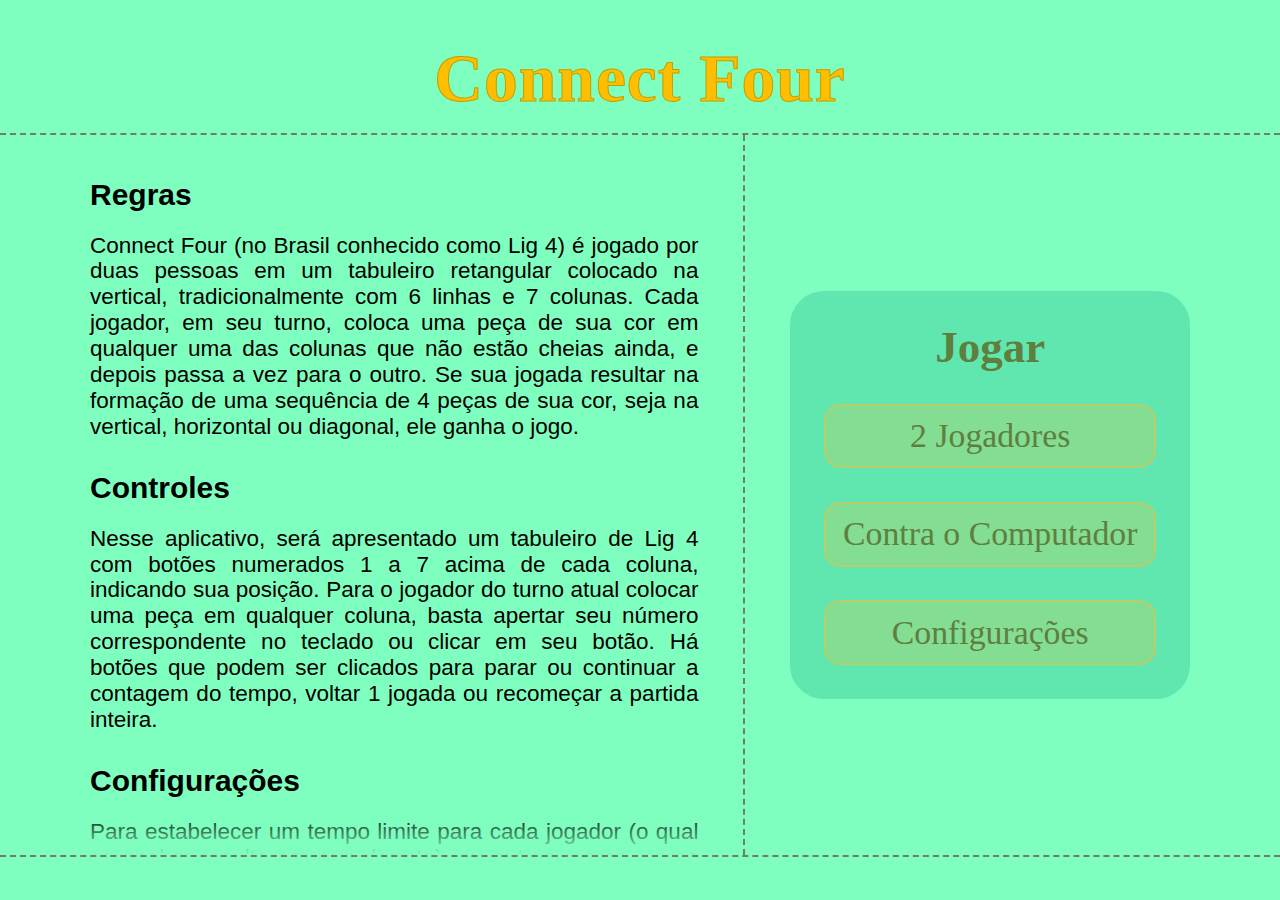
<file: Lig 4/index.html>
<!DOCTYPE html>
<html lang="pt">
  <head>
    <meta charset="utf-8">
    <meta name="viewport" content="width=device-width, initial-scale=1.0">
    <link rel="stylesheet" href="index.css">
    <title>Connect Four</title>
  </head>
  <body>
    <div id="body1" class="body">
      <h1 class="chamativo">Connect Four</h1>
      <main>
        <div class="dir">
          <nav class="main-menu turvo">
            <h2>Jogar</h2>
            <span class="jog2">2 Jogadores</span>
            <span class="solo">Contra o Computador</span>
            <span class="qmuda">Configurações</span>
          </nav>
        </div>
        <div class="texto esq">
          <article class="info">
            <h2>Regras</h2>
            <p>
              Connect Four (no Brasil conhecido como Lig 4) é jogado por duas pessoas em um tabuleiro retangular colocado na vertical, tradicionalmente com 6 linhas e 7 colunas.
              Cada jogador, em seu turno, coloca uma peça de sua cor em qualquer uma das colunas que não estão cheias ainda, e depois passa a vez para o outro.
              Se sua jogada resultar na formação de uma sequência de 4 peças de sua cor, seja na vertical, horizontal ou diagonal, ele ganha o jogo.
            </p>
            <h2>Controles</h2>
            <p>
              Nesse aplicativo, será apresentado um tabuleiro de Lig 4 com botões numerados 1 a 7 acima de cada coluna, indicando sua posição.
              Para o jogador do turno atual colocar uma peça em qualquer coluna, basta apertar seu número correspondente no teclado ou clicar em seu botão.
              Há botões que podem ser clicados para parar ou continuar a contagem do tempo, voltar 1 jogada ou recomeçar a partida inteira.
            </p>
            <h2>Configurações</h2>
            <p>
              Para estabelecer um tempo limite para cada jogador (o qual se acabar resulta em sua derrota), ou outras regras, como sobre quem será o novo jogador
              inicial após o fim de uma rodada, ou quantas rodadas ou vitórias serão necessárias para o encerramento da partida, clique em Configurações no menu ao lado.
            </p>
            <p>
              Também é possível alterar configurações do jogador automático, o que só será relevante se tiver sido escolhida a opção de jogar contra ele.
              Na segunda seção do menu de Configurações, altere a dificuldade ou a cor usada pelo bot.
            </p>
          </article>
          <article class="config oculto">
            <h2>Customizar Regras</h2>
            <ul>
              <li>
                <strong>Tempo:</strong>
                <input type="number" value="180" min="10" max="600" class="tempo" disabled>
                segundos
                <aside>
                  <input type="checkbox" class="tempo-check">
                  Habilitar tempo
                </aside>
              </li>
              <li>
                <strong>Quem começa na 1ª rodada:</strong>
                <select class="qc1">
                  <option>Aleatório</option>
                  <option>Azul</option>
                  <option>Vermelho</option>
                </select>
              </li>
              <li>
                <strong>Quem começa a partir da 2ª rodada:</strong>
                <select class="qc2">
                  <option>Quem jogou em 2º</option>
                  <option>Quem ganhou</option>
                  <option>Quem perdeu</option>
                  <option>Aleatório</option>
                </select>
              </li>
              <li>
                <strong>Fim de jogo: </strong>
                <input type="number" value="3" min="1" max="10" class="fim-pts">
                <select class="fim-modo">
                  <option>Partidas</option>
                  <option>Vitórias</option>
                </select>
                <aside>
                  <input type="checkbox" class="fim-check">
                  Não acabar nunca
                </aside>
              </li>
            </ul>
            <h2>Configurações do Bot</h2>
            <ul>
              <li>
                <strong>Cor do Bot:</strong>
                <select class="corBot">
                  <option>Azul</option>
                  <option>Vermelho</option>
                </select>
              </li>
              <li>
                <strong>Dificuldade:</strong>
                <select class="difBot">
                  <option>Fácil</option>
                  <option selected>Médio</option>
                  <option>Difícil</option>
                  <option>Expert</option>
                </select>
              </li>
            </ul>
          </article>
        </div>
      </main>
    </div>
    <main id="body2" class="body oculto">
      <div class="numeros"></div>
      <span class="botaoJogo home ficsu"></span>
      <div class="jogo">
        <img class="tabuleiro" src="soutransparente.png" alt="deu pau ;-;">
        <div class="pecas"></div>
        <div class="desnecessario">
          <div class="vert div-do-log">
            <div class="turvo">
              <h3>Registro de Jogadas</h3>
              <ol class="log texto xadrez"></ol>
            </div>
          </div>
          <div class="vert div-info">
            <div class="turvo texto">
              <h3 class="vez">Vez do Vermelho!</h3>
              <section>
                <h4>Tempo restante: </h4>
                <div class="tempos">
                  <ul class="semargem espacado">
                    <li>Azul: </li>
                    <li>Vermelho: </li>
                  </ul><div class="forca-dos-tempos">
                    <div class="azul">0:43</div>
                    <div class="vermelho">1:07</div>
                  </div>
                </div>
              </section>
              <section>
                <h4 class="placar">Placar: <span class="azul">0</span> x <span class="vermelho">0</span></h4>
                <p class="fim">(Fim: <span>10 pontos</span>)</p>
              </section>
              <div class="botoes">
                <div id="balao" class="oculto"></div>
                <span class="botaoJogo mutavel"></span>
                <span class="reset botaoJogo"></span>
                <span class="undo botaoJogo"></span>
              </div>
            </div>
          </div>
        </div>
      </div>
      <div class="anunciaVencedor oculto">
        <h1 class="chamativo">Fim de Jogo</h1>
        <h1 class="mudaDeCor">Cor X ganhou!</h1>
        <div class="espacado">
          <span class="span5">Voltar</span><span class="botaoJogo home span3-33"></span>
        </div>
        <div class="espacado">
          <span class="span5">Recomeçar</span><span class="botaoJogo reset span3-33"></span>
        </div>
      </div>
    </main>
    <script src="index.js"></script>
  </body>
</html>
</file>
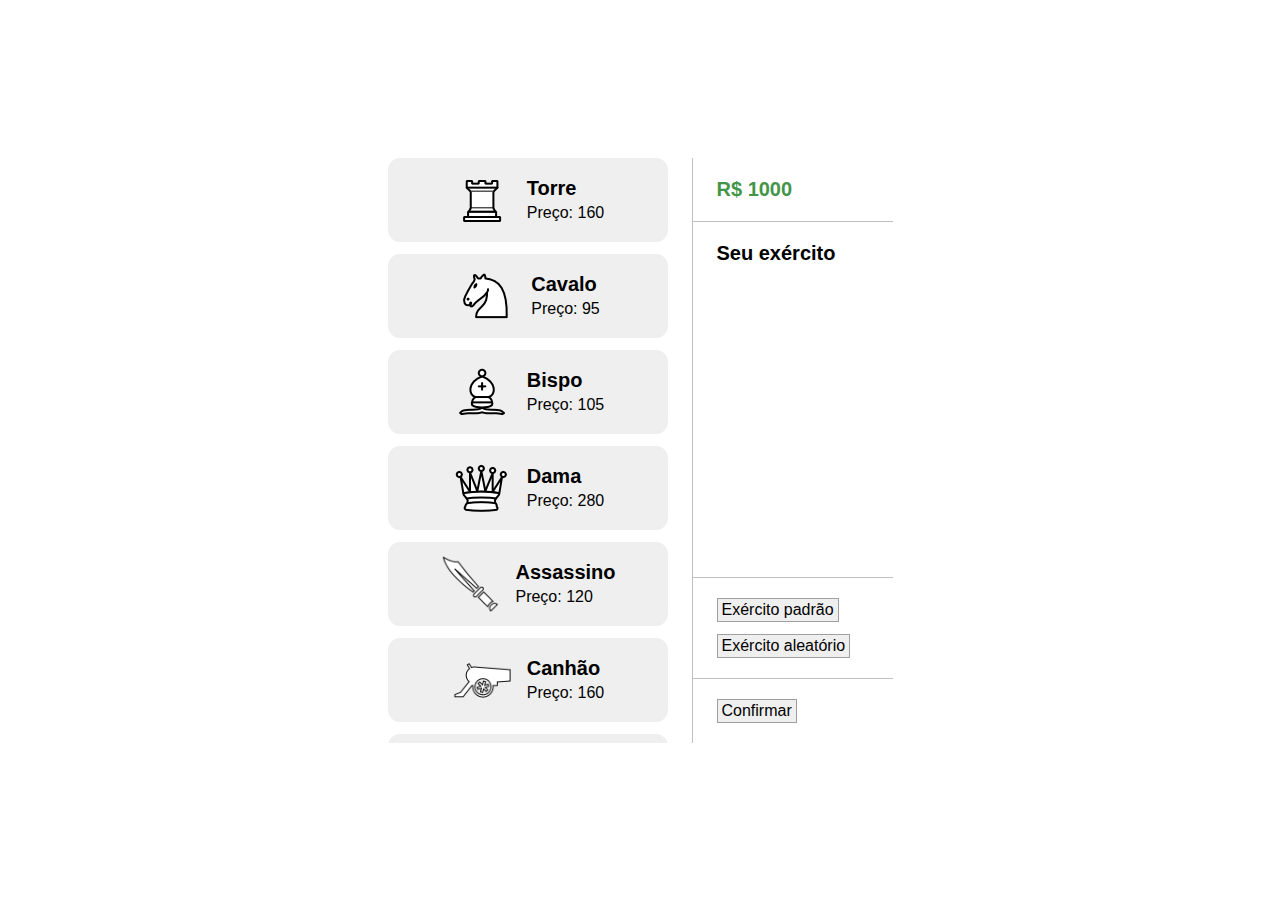
<file: Xadrez/index.html>
<!DOCTYPE html>
<html lang="pt">
  <head>
    <meta charset="utf-8">
    <title>Xadrez 2.0</title>
    <link rel="stylesheet" href="index.css">
  </head>
  <body>
    <div id="pregame">
      <ul id="loja"></ul>
      <div id="preside">
        <h2 id="monih2">R$ <span id="moni"></span></h2>
        <div id="seuExercito" class="exercito">
          <h2>Seu exército</h2>
          <p>Clique em uma peça abaixo para vendê-la.</p>
          <div id="imgsExercito" class="imgsExercito"></div>
        </div>
        <div>
          <button id="exePadrao">Exército padrão</button>
          <button id="exeAleat">Exército aleatório</button>
        </div>
        <div>
          <button id="confirm">Confirmar</button>
        </div>
      </div>
    </div>
    <div id="game" class="oculto">
      <div id="selecao" class="exercito">
        <h2>Seu exército</h2>
        <p>Clique em uma peça abaixo e depois no tabuleiro para posicioná-la.</p>
        <div id="imgsSelecaoBranco" class="imgsExercito"></div>
        <div id="imgsSelecaoPreto" class="imgsExercito"></div>
      </div>
      <div id="tempos" class="oculto">
        <div class="player">
          <h3>Você</h3>
          <div class="clock">
            <span class="m">vc nao</span>:<span class="s">deve</span>
          </div>
        </div>
        <div class="player">
          <span class="elo">1900</span>
          <h3>Outro</h3>
          <div class="clock">
            <span class="m">ver</span>:<span class="s">isso</span>
          </div>
        </div>
      </div>
      <div id="divTab">
        <table id="tabuleiro">
          <tbody id="tabBody"><tr><td class="tile"></td><td class="tile"></td><td class="tile"></td><td class="tile"></td><td class="tile"></td><td class="tile"></td><td class="tile"></td><td class="tile"></td><td class="coord num">8</td></tr><tr><td class="tile"></td><td class="tile"></td><td class="tile"></td><td class="tile"></td><td class="tile"></td><td class="tile"></td><td class="tile"></td><td class="tile"></td><td class="coord num">7</td></tr><tr><td class="tile"></td><td class="tile"></td><td class="tile"></td><td class="tile"></td><td class="tile"></td><td class="tile"></td><td class="tile"></td><td class="tile"></td><td class="coord num">6</td></tr><tr><td class="tile"></td><td class="tile"></td><td class="tile"></td><td class="tile"></td><td class="tile"></td><td class="tile"></td><td class="tile"></td><td class="tile"></td><td class="coord num">5</td></tr><tr><td class="tile"></td><td class="tile"></td><td class="tile"></td><td class="tile"></td><td class="tile"></td><td class="tile"></td><td class="tile"></td><td class="tile"></td><td class="coord num">4</td></tr><tr><td class="tile"></td><td class="tile"></td><td class="tile"></td><td class="tile"></td><td class="tile"></td><td class="tile"></td><td class="tile"></td><td class="tile"></td><td class="coord num">3</td></tr><tr><td class="tile"></td><td class="tile"></td><td class="tile"></td><td class="tile"></td><td class="tile"></td><td class="tile"></td><td class="tile"></td><td class="tile"></td><td class="coord num">2</td></tr><tr><td class="tile"></td><td class="tile"></td><td class="tile"></td><td class="tile"></td><td class="tile"></td><td class="tile"></td><td class="tile"></td><td class="tile"></td><td class="coord num">1</td></tr><tr><td class="coord letra">a</td><td class="coord letra">b</td><td class="coord letra">c</td><td class="coord letra">d</td><td class="coord letra">e</td><td class="coord letra">f</td><td class="coord letra">g</td><td class="coord letra">h</td></tr></tbody>
        </table>
        <div id="imgs"></div>
        <div id="info" class="oculto">
          <h3 id="nomeInfo"></h3>
          <p id="descInfo"></p>
        </div>
      </div>
      <div id="side">
        <ol id="jogadas"></ol>
        <button id="undo">Voltar jogada</button>
        <button id="empate">Reivindicar empate</button>
        <button id="stockshit">Jogada do</button>
      </div>
      <div class="modal" id="promocao">
        <section>
          <h2>Promoção</h2>
          <div id="divBotoesProm"></div>
        </section>
      </div>
    </div>
    <script src="index5.js" charset="utf-8"></script>
  </body>
</html>
</file>
<file: Lig 4/index.css>
/* CSS do jogo */


.pecas{
  position: absolute;
  top:-17.8%;
  left:0;
  right:0;
  bottom:0;
}
.peca{
  border-radius: 50%;
  border-width: 0;
  width: 1em;
  height:1em;
  position: absolute;
  top:0;
}
.tabuleiro{
  z-index: 67890 !important;
  position: relative;
}
.pecazul{
  background-color: #11e;
}
.pecaverm{
  background-color: #e11;
}
.ganhada::before{
  position: absolute;
  content: "";
  top:0;
  bottom: 0;
  left: 0;
  right: 0;
  z-index: 12345 !important;
  background-color: #1e1;
}

.numeros{
  display:flex;
  justify-content: center;
  line-height: 0;
  position: relative;
  margin-top: 1.25em;
}
.numeros>div>div{
  border-radius: 50%;
  border: 0.1em dashed rgb(255, 191, 0);
  margin-top: -0.1em;
  margin-bottom: -0.1em;
  position: relative;
  display: inline-block;
  box-sizing: border-box;
  z-index: 1;
  cursor: pointer;
}
.numeros kbd{
  font-family: sans-serif;
  background-color: #dfdfdf;
  display: inline-block;
  width:1.15em;
  height:1.15em;
  vertical-align: middle;
  line-height: 1.15em;

  outline: 0.05em solid #9f9f9f;
  border-style: solid;
  border-color: #bfbfbf;
  border-right-width: 0.1em;
  border-bottom-width: 0.1em;
  border-top-width: 0;
  border-left-width: 0;

  position: absolute;
  top:0;
  bottom:0.1em;
  left:0.1em;
  right:0;
  margin: auto;
}

h3,h4{
  font-family: sans-serif;
  font-size: 1em;
  margin:0;
}
#body2 h3{
  text-align: center;
}
#body2 h4{
  text-align: left;
}

.jogo{
  position:relative;
  display: inline-block;
}
#body2 main{
  position: relative;
  border: 0 solid rgba(0,0,0,0);
  line-height: 0;
}
:not(.soquenao)>.vert{
  position: absolute;
  top:0;
  bottom: 0;
  display: flex;
  flex-direction: column;
  justify-content: center;
  margin-right: 0 !important;
}
.vert>*>:not(:first-child){
  margin-top:1em;
}
.vert section>:not(:first-child){
  margin-top: 0.5em;
}
.vert{
  width:13em;
  line-height: normal;
}

.tempos>*{
  display: inline-block;
}
.forca-dos-tempos div{
  padding-left: 0.25em;
  font-weight: bold;
}

.botoes{
  display: flex;
  justify-content: center;
  position: relative;
}
.botoes .botaoJogo{
  margin-left: 0.33em;
  margin-right: 0.33em;
}
.botaoJogo{
  position: relative;
}
#balao{
  position: fixed;
  height:auto;
  width: 8em;
  padding:0.25em 0.5em;
  border-radius: 1em;
  display: flex;
  flex-direction: column;
  justify-content: center;
  text-align: center;
  background-color: #3f7f5f;
  color:#ddffff;
  z-index: 2;
  pointer-events: none;
}
#balao::after{
  content: "";
  position: absolute;
  left:0;
  right: 0;
  bottom:-1.4em;
  margin: 0 auto;
  pointer-events: none;

  width:0;
  height:0;
  border-right: 0.6em solid transparent;
  border-left: 0.6em solid transparent;
  border-bottom: 0.7em solid transparent;
  border-top: 0.7em solid #3f7f5f;
  z-index: 1;
}

.xadrez>*{
  padding: 0 0.25em;
  line-height: 1.25em;
}
.xadrez>:nth-child(odd){
  background-color: rgba(255,255,255,0.25);
}
.xadrez>:nth-child(even){
  background-color: rgba(0,0,0,0.25);
}
.espacado{
  line-height: 1.25;
}

.log{
  margin-top: 1.5em;
  background-color: white;
  border: 1px solid #3f3f3f;
  overflow-y: auto;
  min-width: 6em;
  max-height: 10.662em;
  box-sizing: content-box;
  padding: 0;
  margin:0 auto;
  display: inline-block;
  user-select: none;
}
.log li{
  padding-right: 0.5em;
  padding-left: 0.5em;
}
.log span{
  user-select: text;
  white-space: nowrap;
}

.azul{
  color:#0000ff;
}
.vermelho{
  color:#ff0000;
}
.amarelo{
  color:#ffff00;
}

.tempo-expirado{
  color:#00ff00 !important;
}

.botaoJogo{
  border-radius: 50%;
  width:1.4em;
  height:1.4em;
  text-align: center;
  line-height: 1.4em;
  padding: 0;
  border: 0.07em solid;
  font-size: 1.5em;
  display: inline-block;
}
.botaoJogo:not(.off):hover{
  cursor: pointer;
}
.pause:not(.off){
  background-color: rgb(255, 127, 127);
  color: rgb(127, 0,0);
  border-color: rgb(191, 63,63);
}
.off{
  background-color: rgb(191, 191, 191);
  color: rgb(95,95,95);
  border-color: rgb(143,143,143);
}
.play{
  background-color: rgb(127, 255, 127);
  color: rgb(0, 127,0);
  border-color: rgb(63, 191,63);
}
.home{
  background-color: rgb(255, 127, 255);
  color: rgb(127, 0,127);
  border-color: rgb(191, 63,191);
  font-weight: 900;
}
.reset{
  background-color: rgb(127, 127, 255);
  color: rgb(0, 0,127);
  border-color: rgb(63, 63,191);
  font-weight: 900;
}
.undo{
  background-color: rgb(127, 255, 255);
  color: rgb(0,127,127);
  border-color: rgb(63,191,191);
  font-weight: 900;
}
.pause::after{
  content: "❚❚";
}
.play::after{
  content: "►";
  padding-left: 0.14em;
}
.home::after{
  content: "↵";
  padding-right: 0.07em;
  font-size: 1.5em;
  position: absolute;
  display: block;
  left:0;
  right:0;
  line-height: 1.1em;
}
.reset::after{
  content:"↻";
  position: absolute;
  font-weight: 900;
  font-size: 1.1em;
  line-height: 1.17em;
  top:0;
  left:0;
  right:0;
  bottom:0;
}
.undo::before{
  content:"↻";
  position: absolute;
  font-weight: 900;
  font-size: 0.96em;
  left:0;
  right:0.3em;
  bottom:0.15em;
}
.undo::after{
  content:"1";
  position: absolute;
  font-weight: 900;
  font-size: 0.48em;
  left:0;
  right:-1.8em;
  bottom:-0.3em;
}
.ficsu{
  position: fixed;
}

.soquenao{
  position: absolute;
  top:105%;
  display: flex;
  flex-direction: row-reverse;
  justify-content: center;
  width:100%;
}
.soquenao .vert{
  position: static;
  display: block;
}
.desnecessario:not(.soquenao){
    margin-bottom: 0 !important;
}



/* CSS do Index */


.main-menu>:not(h2){
  font-size: 1.5em;
  border: 2px solid rgba(239,191,63,0.5);
  display: block;
  padding: 0.333em 0.5em;
  border-radius: 0.5em;
  background-color: rgba(239,191,63,0.25);
  text-decoration: none;
  color: rgba(95, 127, 63,1);
  cursor: pointer;
}
.main-menu>:not(:first-child){
  margin-top: 1em;
}
.main-menu>:not(h2):hover{
  background-color: rgba(255,191,63,0.5);
}
.main-menu h2{
  margin-top: 0;
  font-size: 2em;
  color: rgba(95, 127, 63,1);
  margin:0;
}

.esq{
  padding-left: 4em;
  overflow-y: auto;
  height:100%;
  position: relative;
}
.esq::before,.esq::after{
  content:"";
  position: sticky;
  left: 0;
  right:0;
  display: block;
  height:2em;
  z-index: 12345 !important;
  border:0;
  margin:0;
}
.esq::before{
  top:0;
  background-image: linear-gradient(to bottom,rgb(127,255,191),transparent);
}
.esq::after{
  bottom:0;
  background-image: linear-gradient(to top,rgb(127,255,191),transparent);
}

#body1 main{
  border-bottom: 2px dashed rgb(111, 127, 95);
}
#body1 main>*{
  box-sizing: border-box;
}
h1{
  letter-spacing: 1px;
}

@media screen and (min-aspect-ratio: 5/4){
  .dir{
    border-left: 2px dashed rgb(111, 127, 95);
    padding-right: 4em;
    padding-left: 2em;
    float: right;
    display: flex;
    flex-direction: column;
    justify-content: center;
    height:100%;
  }
  .esq{
    padding-right: 2em;
  }
  #body1 main{
    font-size: 2.5vh;
    height:80vh;
  }
  #body1 h1{
    font-size: 7.5vh;
    height: 10vh;
  }
}
@media not screen and (min-aspect-ratio: 5/4){
  .dir{
    border-bottom: 2px dashed rgb(111, 127, 95);
    padding: 2em 0;
  }
  .main-menu{
    display: inline-block;
  }
  .esq{
    padding-right: 4em;
  }
  #body1 main{
    display: flex;
    flex-direction: column;
    font-size: 1.667vh;
    height:83.333vh;
  }
  #body1 h1{
    font-size: 5vh;
    height: 6.667vh;
  }
}

#body1 h1{
  border-bottom: 2px dashed rgb(111, 127, 95);
  margin:0;
  box-sizing: border-box;
}
h1,h2{
  line-height: 1em;
}

#body1 .texto article>:first-child{
  margin-top: 0;
}
#body1 .texto article>:last-child{
  margin-bottom:0;
}
#body1 .texto h2{
  margin-top: 1.125em;
  margin-bottom: 0.75em;
  font-size: 1.333em;
}
#body1 .texto li:not(:last-child){
  margin-bottom: 0.667em;
}
#body1 .texto aside{
  font-size: 0.87em;
  margin-top: 0.383em;
  padding-left: 1.15em;
  font-style: italic;
}
input[type="number"],select{
  font-size: 0.87em;
  box-sizing: content-box;
  border: 1px solid #3f3f3f;
  font-family: sans-serif;
  height:1.25em;
  line-height: 1.25em;
}
input[type="number"]{
  padding-right: 0;
  padding-left: 0.25em;
  padding-top: 0;
  padding-bottom: 0;
  width:3em;
}
input[type="number"][disabled],select[disabled]{
  background-color: #dfdfdf;
  color:#7f7f7f;
}
select{
  padding:0;
}
option{
  height:100%;
  line-height: 100%;
  min-height: 100%;
  padding:0 0.25em;
}
input[type="checkbox"]{
  margin:0;
  font-size: 2em;
  position: relative;
  top:0.0383em;
}

.anunciaVencedor{
  background-color: rgba(255,255,255,0.5);
  position: absolute;
  top:0;
  bottom:0;
  left:0;
  right:0;
  z-index: 1234567890 !important;
  display: flex;
  flex-direction: column;
  justify-content: center;
}
.anunciaVencedor h1{
  margin-top: 0;
  margin-bottom:1em;
}
h1.vermelho{
  -webkit-text-stroke:1px rgb(191, 63, 63);
}
h1.azul{
  -webkit-text-stroke:1px rgb(63, 63, 191);
}
h1.amarelo{
  -webkit-text-stroke:1px rgb(191, 191, 63);
}
.span5{
  font-style: italic;
}
.span3-33{
  margin-left: 0.5em;
  top:0.1em;
}

@media screen and (min-aspect-ratio: 5/4){
  .anunciaVencedor h1{
    font-size: 7.5vh;
  }
  .anunciaVencedor .span5{
    font-size: 5vh;
  }
  .anunciaVencedor .span3-33{
    font-size: 3.33vh;
  }
}
@media not screen and (min-aspect-ratio: 5/4){
  .anunciaVencedor h1{
    font-size: 5vh;
  }
  .anunciaVencedor .span5{
    font-size: 3.33vh;
  }
  .anunciaVencedor .span3-33{
    font-size: 2.22vh;
  }
}



/* CSS Geral */


body{
  margin:0;
  text-align: center;
  background-color: rgb(127, 255, 191);
}
#body1{
  padding-top: 5vh;
  padding-bottom: 5vh;
  height:90vh;
}
#body2{
  height:100vh;
  overflow-y: hidden;
  position: relative;
}

.texto{
  line-height: 1.15em;
  font-family: sans-serif;
  text-align: justify;
}
.chamativo{
  color: rgb(255, 191, 0);
  -webkit-text-stroke: 1px rgb(191, 159, 0);
}
.texto ul, .texto ol{
  padding-left: 2em;
}
.turvo{
  padding:1.5em;
  border-radius: 1.5em;
  background-color: rgba(0, 159, 127,0.25);
}
.semargem{
  margin: 0 !important;
}
.oculto{
  display: none !important;
}
</file>
<file: Xadrez/index.css>
/* Gerais */

*{
  padding:0;
  margin:0;
  border:0;
}
button{
  padding: 2px 4px;
  background-color: #efefef;
  border:1px solid #9f9f9f;
  font-size: 16px;
  margin-top:12px;
}
button:first-child{
  margin-top: 0;
}
button:not([disabled]){
  cursor: pointer;
}
body{
  display: flex;
  justify-content: center;
  align-items: center;
  min-height: 100vh;
  font-family: sans-serif;
}
.oculto{
  display: none !important;
}


/* Loja */

#pregame{
  display: flex;
  height:585px;
}
#loja{
  width: 280px;
  padding-right: 24px;
  list-style: none;
  border-right: 1px solid #bfbfbf;
  display: flex;
  flex-direction: column;
  overflow-y: auto;
}
.info{
  display: flex;
  align-items: center;
  justify-content: center;
}
#loja img{
  height:60px;
  width:60px;
  margin-right:16px;
}
#loja h2{
  margin-bottom: 4px;
}
.desc{
  padding-top:8px;
}
.interno{
  --cor:#efefef;
  background-color: var(--cor);
  border: 12px solid var(--cor);
  border-radius: 12px;
  overflow: hidden;
  transition: height 200ms linear;
}
.interno:hover{
  --cor:#dfdfdf;
}
.liMenu:not(:hover){
  height: 60px !important;
}
#loja li{
  height:84px;
  position: relative;
}
#loja li:not(:last-child){
  margin-bottom:12px;
}
h2{
  font-size: 20px;
}


/* Dinheiro e seu exército */

#monih2{
  color: #439649;
}
#preside{
  display: flex;
  flex-direction: column;
  padding:20px 0;
  width:200px;
}
#preside>*{
  padding-left: 24px;
  padding-right: 12px;
}
#preside>:not(:last-child){
  padding-bottom: 20px;
  border-bottom: 1px solid #bfbfbf;
}
#preside>:not(:first-child){
  padding-top: 20px;
}

#seuExercito{
  flex: 1 1 0;
}
.exercito>p{
  margin-top:8px;
}
.imgsExercito{
  margin-top:14px;
  display: flex;
  flex-direction: column;
  align-items: center;
}
.imgsExercito>div{
  display: flex;
  align-items: center;
}
.imgsExercito img{
  height:30px;
  width:30px;
  margin-right:4px;
}
.imgsExercito>:not(:last-child){
  margin-bottom:4px;
}


/* Div jogo */

#game{
  display: flex;
}
#side{
  display: flex;
  flex-direction: column;
  justify-content: center;
  align-items: center;
}


/* Tabuleiro */

#divTab{
  position: relative;
  font-size:60px;
  padding-right:48px;
}
#tabuleiro{
  border-collapse: collapse;
}
.tile{
  width:1em;
  height:1em;
  position: relative;
}
#tabBody>:nth-child(odd)>.tile:nth-child(odd),#tabBody>:nth-child(even)>.tile:nth-child(even){
  background-color: #f0d9b5;
}
#tabBody>:nth-child(odd)>.tile:nth-child(even),#tabBody>:nth-child(even)>.tile:nth-child(odd){
  background-color: #b58863;
}


/* Coordenadas */

.coord{
  font-size:16px;
}
.num{
  width:16px;
  text-align: right;
}
.letra{
  height:24px;
  text-align:center;
  vertical-align:bottom;
}


/* Peças */

#imgs{
  --tempoTrans:200ms;
  --modoTrans:cubic-bezier(.25,0,.75,1);
}
.peca{
  position: absolute;
  width:1em;
  height:1em;
  transition:top var(--tempoTrans) var(--modoTrans),left var(--tempoTrans) var(--modoTrans);
}
.vezBranco .preto,.vezPreto .branco{
  pointer-events: none;
}
.vezBranco .branco,.vezPreto .preto{
  cursor: pointer;
}
.podeMover{
  cursor: pointer;
}
.podeMover::before,.selecionada::before,.ultima::before{
  content: "";
  position: absolute;
  top:0;
  bottom:0;
  left:0;
  right:0;
}
.podeMover::before{
  background-color: rgba(0,255,0,0.2);
}
.selecionada::before{
  background-color: rgba(255,0,0,0.2);
}
.ultima::before{
  background-color: rgba(255,255,0,0.2);
}


/* Jogadas */

.emExibicao{
  color:red;
  pointer-events: none;
}
#jogadas{
  list-style: none;
  line-height:1.4em;
  height:14em;
  width:10em;
  overflow-y:auto;
  border:1px solid #9f9f9f;
  margin-bottom:12px;
}
#jogadas>li>:not(.emExibicao){
  cursor: pointer;
}
#jogadas>li{
  padding: 0px 3px;
}
#jogadas>li:nth-child(even){
  background-color: #efefef;
}
#jogadas img{
  margin-right:2px;
  width:20px;
  vertical-align: middle;
}
.ml2{
  margin-left: 2px;
}


/* Modal */

.modal{
  position: fixed;
  top:0;
  left:0;
  right:0;
  bottom:0;
  --tempoTrans:100ms;
  transition: opacity var(--tempoTrans) linear,visibility var(--tempoTrans) linear;
  display:flex;
  justify-content: center;
  align-items: center;
  background-color: rgba(0,0,0,0.5);
}
.modal>*{
  background-color: white;
  padding:16px 22px;
}
.modal:not(.mostrando){
  visibility: hidden;
  opacity: 0;
}


/* Promoção */

#promocao h2{
  margin-bottom:8px;
  text-align: center;
}
#divBotoesProm>:not(:last-child){
  margin-right:4px;
}
#divBotoesProm{
  display: flex;
}
#divBotoesProm>*{
  cursor: pointer;
}


/* Seleção */

#selecao{
  width:200px;
  padding-right:48px;
  text-align: center;
  justify-content: center;
  display: flex;
  flex-direction: column;
}


/* Informações durante o jogo */

#info h3{
  font-size: 16px;
  margin-bottom: 6px;
}
#info p{
  font-size: 14px;
}
#info{
  position: fixed;
  padding: 8px 11px;
  background-color: rgba(239, 236, 198,0.9);
  width:250px;
  border: 1px solid #a3a382;
  pointer-events: none;
}


/* Tempos */

#tempos{
  margin: 48px 48px 48px 0;
  display: flex;
  flex-direction: column-reverse;
  justify-content: space-between;
  position: relative;
  text-align: center;
}
#tempos h3{
  font-size: 16px;
  margin-bottom:16px;
}
.clock{
  font-family: monospace;
  font-size: 24px;
  display: inline-flex;
  background-color: #dfdfdf;
  border: 1px solid #9f9f9f;
  padding: 0 8px;
}
.vezPreto .player:first-of-type .clock,.vezBranco .player:last-of-type .clock{
  color:#7f7f7f;
}
.elo{
  position: absolute;
  right:0;
  top:0;
  color:#7f7f7f;
}
.elo+h3{
  margin-right: 60px;
}
</file>
